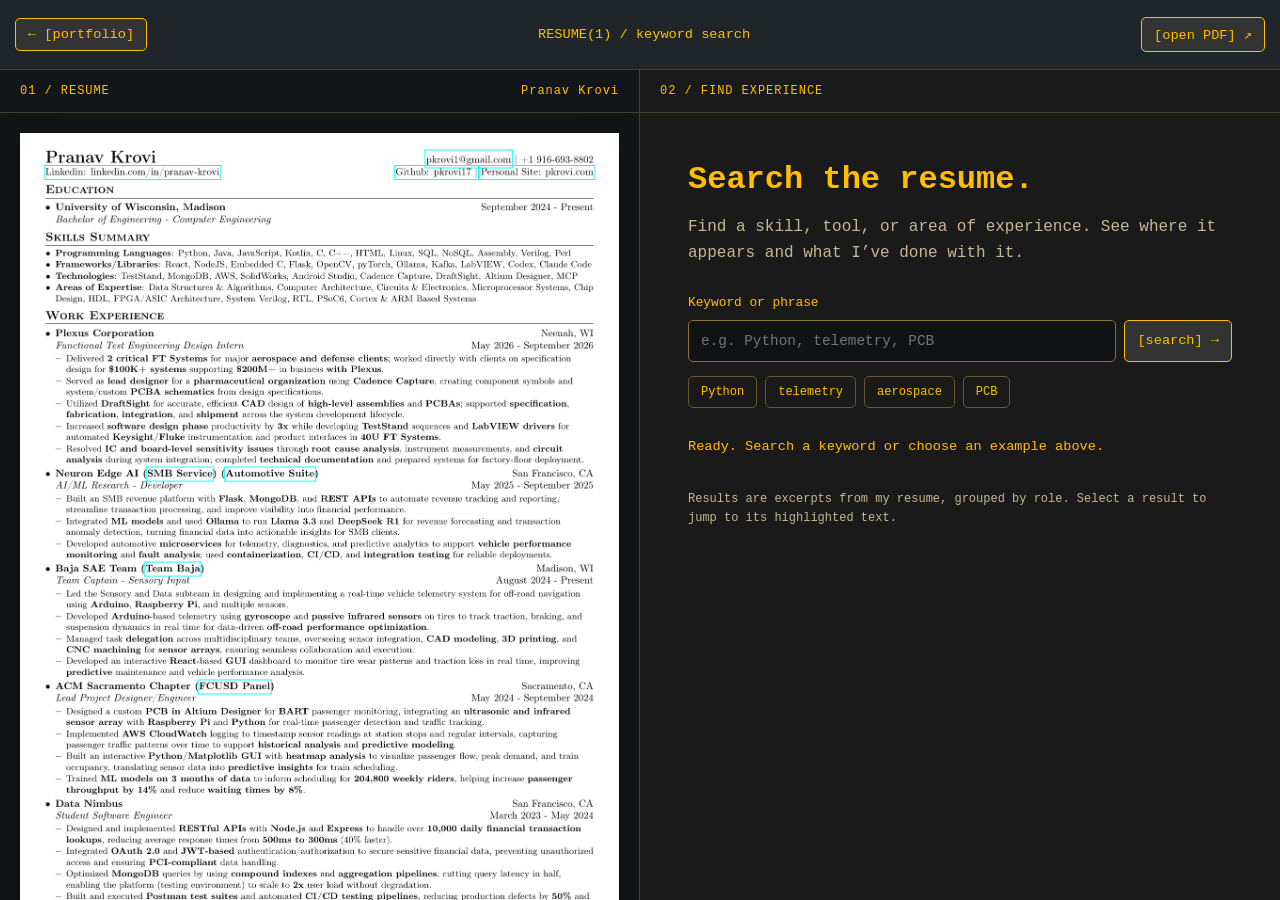
<file: keyword-search/index.html>
<!DOCTYPE html>
<html lang="en">
<head>
  <meta charset="UTF-8">
  <meta name="viewport" content="width=device-width, initial-scale=1.0">
  <title>Resume keyword search | Pranav Krovi</title>
  <link rel="icon" href="/favicon.png" type="image/png">
  <link rel="stylesheet" href="search.css">
</head>
<body>
  <header>
    <a class="button" href="/">← [portfolio]</a>
    <span class="title">RESUME(1) / keyword search</span>
    <a class="button" href="/resume(1).pdf" target="_blank" rel="noopener">[open PDF] ↗</a>
  </header>
  <main>
    <section class="resume-panel" aria-label="Resume preview">
      <div class="panel-heading"><span>01 / RESUME</span><span>Pranav Krovi</span></div>
      <div id="resume-pages"><p class="loading">Loading resume…</p></div>
    </section>
    <section class="search-panel" aria-labelledby="search-title">
      <div class="panel-heading">02 / FIND EXPERIENCE</div>
      <div class="search-content">
        <h1 id="search-title">Search the resume.</h1>
        <p class="intro">Find a skill, tool, or area of experience. See where it appears and what I’ve done with it.</p>
        <form id="search-form" role="search">
          <label for="keyword">Keyword or phrase</label>
          <div class="search-row">
            <input id="keyword" type="search" placeholder="e.g. Python, telemetry, PCB" maxlength="120" autocomplete="off" required disabled>
            <button id="submit-search" type="submit" disabled>[search] →</button>
          </div>
        </form>
        <div class="suggestions" aria-label="Example searches">
          <button type="button" data-keyword="Python" disabled>Python</button>
          <button type="button" data-keyword="telemetry" disabled>telemetry</button>
          <button type="button" data-keyword="aerospace" disabled>aerospace</button>
          <button type="button" data-keyword="PCB" disabled>PCB</button>
        </div>
        <p id="status" role="status" aria-live="polite">Loading searchable resume…</p>
        <div id="results"></div>
        <p class="source-note">Results are excerpts from my resume, grouped by role. Select a result to jump to its highlighted text.</p>
      </div>
    </section>
  </main>
  <noscript><p>Enable JavaScript to search and highlight the resume. You can still use “open PDF” above.</p></noscript>
  <script type="module" src="search.mjs"></script>
</body>
</html>
</file>
<file: keyword-search/search.css>
:root { color-scheme: dark; font-family: 'Courier New', monospace; color: #ffbf00; background: #202529; }
* { box-sizing: border-box; }
body { margin: 0; }
a { color: inherit; }
header { height: 70px; padding: 15px; display: flex; align-items: center; justify-content: space-between; gap: 16px; border-bottom: 1px solid #49402b; }
.button, button { display: inline-block; font: inherit; font-size: .85rem; color: #ffbf00; background: #333; border: 1px solid #ffbf00; border-radius: 5px; padding: 8px 12px; text-decoration: none; cursor: pointer; }
.button:hover, button:hover { background: #1a1a1a; box-shadow: 0 0 8px #ffbf004d; }
:focus-visible { outline: 2px solid #ffe29a; outline-offset: 4px; }
button:disabled { opacity: .5; cursor: wait; }
.title { font-size: .85rem; }
main { display: grid; grid-template-columns: 1fr 1fr; height: calc(100dvh - 70px); }
.resume-panel, .search-panel { min-width: 0; overflow: auto; }
.resume-panel { background: #131618; border-right: 1px solid #49402b; }
.search-panel { background: #1a1a1a; }
.panel-heading { padding: 14px 20px; display: flex; justify-content: space-between; gap: 12px; font-size: .75rem; letter-spacing: .08em; border-bottom: 1px solid #49402b; }
#resume-pages { padding: 20px; }
.resume-page { position: relative; background: white; margin: 0 0 20px; box-shadow: 0 5px 25px #0006; }
.resume-page img { display: block; width: 100%; height: auto; }
.highlights { position: absolute; inset: 0; pointer-events: none; }
.highlight { position: absolute; background: #ffc40066; box-shadow: 0 0 0 1px #dc940080; mix-blend-mode: multiply; }
.highlight.active { background: #ff8b0080; box-shadow: 0 0 0 2px #b56000; }
.search-content { padding: clamp(20px, 4vw, 48px); }
h1 { font-size: clamp(1.4rem, 2.5vw, 2rem); margin: 0 0 16px; }
.intro, .source-note { color: #c7b891; line-height: 1.65; }
label { display: block; font-size: .8rem; margin: 28px 0 10px; }
.search-row { display: flex; gap: 8px; }
input { min-width: 0; width: 100%; padding: 12px; border: 1px solid #8b7132; border-radius: 5px; font: inherit; font-size: .9rem; background: #101214; color: #ffe29a; }
.search-row button { flex-shrink: 0; }
.suggestions { display: flex; gap: 8px; flex-wrap: wrap; margin: 14px 0 28px; }
.suggestions button { font-size: .75rem; border-color: #6a582e; background: transparent; }
#status { font-size: .85rem; line-height: 1.6; }
.result-group { border-top: 1px solid #49402b; margin-top: 24px; padding-top: 8px; }
h2 { font-size: 1rem; line-height: 1.5; }
ul { padding: 0; list-style: none; }
li { margin: 12px 0; }
.result { width: 100%; text-align: left; line-height: 1.65; background: #232321; border-color: #51472e; color: #e7dfcc; }
.result::before { content: '↳ '; color: #ffbf00; }
.result small { display: block; color: #c7b891; margin-top: 8px; }
mark { background: #ffbf00; color: #171717; }
.source-note { font-size: .75rem; margin-top: 32px; }
@media (max-width: 760px) {
  header { height: auto; min-height: 62px; }
  .title { display: none; }
  main { display: flex; flex-direction: column; height: auto; }
  .search-panel { order: -1; }
  .resume-panel { border-right: 0; }
  .search-content { padding: 24px 18px; }
  #resume-pages { padding: 12px; }
}
@media (prefers-reduced-motion: reduce) { * { scroll-behavior: auto !important; } }
</file>
